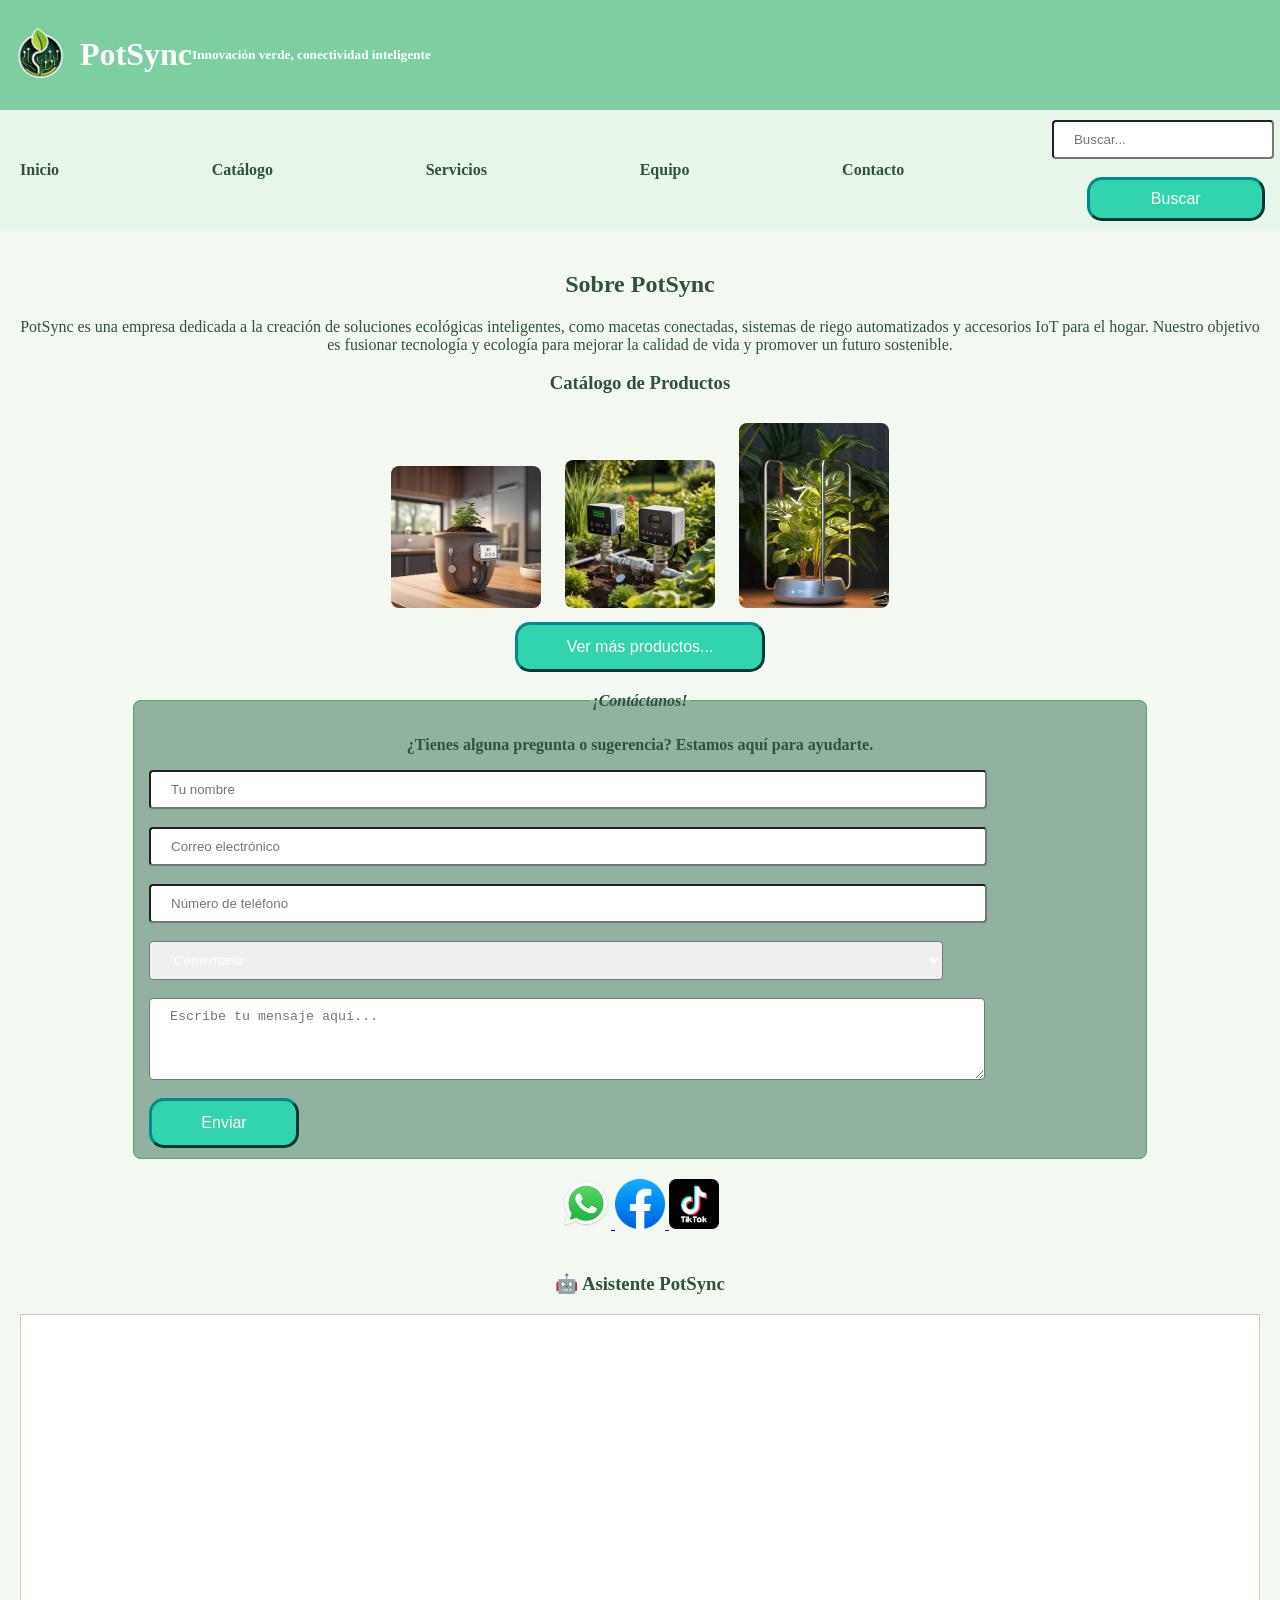
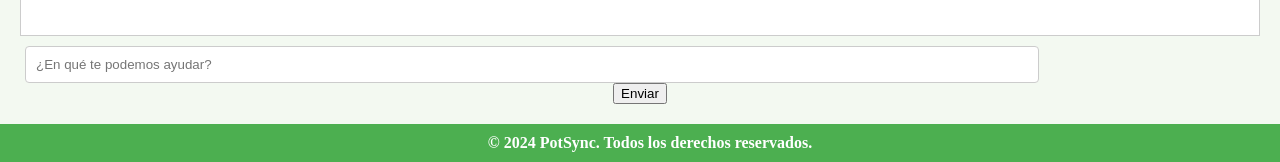
<file: index.html>
<!DOCTYPE html>
<html lang="es">

<head>
    <meta charset="UTF-8">
    <meta name="viewport" content="width=device-width, initial-scale=1.0">
    <title>PotSync - Innovación Verde</title>
    <link rel="stylesheet" href="css/styles.css">
</head>

<body>

    <header>
        <a href="index.html"><img id="logo" src="img/potsync.png"></a>
        <h1>PotSync</h1>
        <h5>Innovación verde, conectividad inteligente</h5>
    </header>

    <nav>
        <a href="index.html">Inicio</a>
        <a href="catalogo.html">Catálogo</a>
        <a href="servicios.html">Servicios</a>
        <a href="equipo.html">Equipo</a>
        <a href="contacto.html">Contacto</a>
        <form method="get" style="display: inline;">
            <input id="buscar" type="text" name="search" placeholder="Buscar...">
            <br>
            <input id="btnB" type="submit" value="Buscar">
        </form>
    </nav>

    <main>
        <h2>Sobre PotSync</h2>
        <p>PotSync es una empresa dedicada a la creación de soluciones ecológicas inteligentes, como macetas conectadas, sistemas de riego automatizados y accesorios IoT para el hogar. Nuestro objetivo es fusionar tecnología y ecología para mejorar la calidad de vida y promover un futuro sostenible.</p>

        <section id="catalogo">
            <h3>Catálogo de Productos</h3>
            <img src="img/p1.png" alt="Maceta inteligente">
            <img src="img/p2.png" alt="Sistema de riego automatizado">
            <img src="img/p3.png" alt="Sensor IoT para hogar">
            <br>
            <a href="catalogo.html">
                <button id="btnp">Ver más productos...</button>
            </a>
        </section>

        <fieldset>
            <legend><b><i>¡Contáctanos!</i><b/></legend>
            <p>¿Tienes alguna pregunta o sugerencia? Estamos aquí para ayudarte.</p>
            <input type="text" id="nombre" name="nombre" placeholder="Tu nombre">
            <br>
            <input type="email" id="correo" name="correo" placeholder="Correo electrónico">
            <br>
            <input type="tel" id="tlf" name="tlf" placeholder="Número de teléfono">
            <br>
            <select name="asunto">
                <option>Comentario</option>
                <option>Sugerencia</option>
                <option>Reclamo</option>
                <option>Más información</option>
            </select>
            <br>
            <textarea name="mensaje" rows="4" cols="50" placeholder="Escribe tu mensaje aquí..."></textarea>
            <br>
            <input id="formulario" type="submit" value="Enviar">
        </fieldset>

        <div style="text-align: center;">
            <a href="https://api.whatsapp.com/send/?phone=527841183967&text&type=phone_number&app_absent=0 ">
                <img src="img/wasap.png" alt="WhatsApp" width="50">
            </a>
            <a href="https://www.facebook.com/profile.php?id=61567088566601">
                <img src="img/feis.png" alt="Facebook" width="50">
            </a>
            <a href="https://www.tiktok.com/@potsync?is_from_webapp=1&sender_device=pc">
                <img src="img/tkt.png" alt="Twitter" width="50">
            </a>
        </div>
                <section id="chatbot" style="margin-top: 40px;">
  <h3>🤖 Asistente PotSync</h3>
  <div id="chatbox" style="border: 1px solid #ccc; height: 300px; overflow-y: scroll; padding: 10px; background: #fff; color: black;"></div>
  <input
    type="text"
    id="userInput"
    placeholder="¿En qué te podemos ayudar?"
    style="width: 80%; padding: 10px; margin-top: 10px; color: black; background-color: #fff; border: 1px solid #ccc;"
  >
  <button onclick="responderFAQ()">Enviar</button>
</section>
    </main>

    <footer>
        © 2024 PotSync. Todos los derechos reservados.
    </footer>
                <script>
  const respuestas = {
    "hola":"Hola, en que te podemos ayudar.",
   
    "catalogo":"Ofrecemos Maceta Inteligente EcoSync, Sistema de Riego Automático, Sensor Ambiental IoT, Maceta Clásica PotSync, Maceta Moderna Minimalista, Kit de Jardinería Básico, Controlador WiFi de Plantas, Maceta de Exterior Reforzada, Aspersor Inteligente, Mini Invernadero IoT.",
    "productos":"Ofrecemos Maceta Inteligente EcoSync, Sistema de Riego Automático, Sensor Ambiental IoT, Maceta Clásica PotSync, Maceta Moderna Minimalista, Kit de Jardinería Básico, Controlador WiFi de Plantas, Maceta de Exterior Reforzada, Aspersor Inteligente, Mini Invernadero IoT.",
    "catalogo de productos":"Ofrecemos Maceta Inteligente EcoSync, Sistema de Riego Automático, Sensor Ambiental IoT, Maceta Clásica PotSync, Maceta Moderna Minimalista, Kit de Jardinería Básico, Controlador WiFi de Plantas, Maceta de Exterior Reforzada, Aspersor Inteligente, Mini Invernadero IoT.",
    "maceta inteligente ecosync":"Maceta inteligente ecosync: Controla humedad, luz y temperatura desde tu móviol - $699 MXN",
    "maceta inteligente":"Maceta inteligente ecosync:Controla humedad, luz y temperatura desde tu móviol - $699 MXN",

    "sistema de riego automático":"Riego programado inteligente para jardines - $899 MXN",
    "sistema de riego ":"Sistema de riego automático: Riego programado inteligente para jardines - $899 MXN",

    "sensor ambiental iot":"Mide condiciones en tiempo real para tus plantas - $499 MXN",
    "sensor ambiental":"Sensor ambiental iot: Mide condiciones en tiempo real para tus plantas - $499 MXN",

    "maceta clasica potsync":"Diseño estético, sin componentes electrónicos - $199 MXN",
     "maceta clasica":"Maceta clásica potsync: Diseño estético, sin componentes electrónicos - $199 MXN",

    "maceta moderna minimalista":"Ideal para espacios interiores contemporáneos - $249 MXN",
    "maceta moderna ":"Maceta moderna minimalista: Ideal para espacios interiores contemporáneos - $249 MXN",

    "maceta":"Maceta moderna minimalista, Maceta clásica PotSync, Maceta inteligente EcoSync o Maceta de exterior reforzada.",
    "macetas":"Maceta moderna minimalista, Maceta clásica PotSync, Maceta inteligente EcoSync o Maceta de exterior reforzada?",

    "kit de jardinería basico":"Incluye palita, guantes y maceta de muestra - $349 MXN",
    "kit":"Kit de jardineria basico: Incluye palita, guantes y maceta de muestra - $349 MXN",
    "jardineria":"Kit de jardineria basico: Incluye palita, guantes y maceta de muestra - $349 MXN",

    "controlador wifi de plantas":"Automatiza riego y sensores desde el celular - $599 MXN",
    "controlador":"Controlador wifi de plantas: Automatiza riego y sensores desde el celular - $599 MXN",
    "controlador wifi":"Controlador wifi de plantas: Automatiza riego y sensores desde el celular - $599 MXN",
    "wifi":"Controlador wifi de plantas: Automatiza riego y sensores desde el celular - $599 MXN",
    "plantas":"Controlador wifi de plantas: Automatiza riego y sensores desde el celular - $599 MXN",

    "maceta de exterior reforzada":"Diseñada para clima extremo con material reciclado - $289 MXN",
    "maceta de exterior ":"Maceta de exterior reforzada: Diseñada para clima extremo con material reciclado - $289 MXN",
    "exterior ":"Maceta de exterior reforzada: Diseñada para clima extremo con material reciclado - $289 MXN",
    "reforzada ":"Maceta de exterior reforzada: Diseñada para clima extremo con material reciclado - $289 MXN",
    "exterior reforzada":"Maceta de exterior reforzada: Diseñada para clima extremo con material reciclado - $289 MXN",

    "aspersor inteligente":"Controla el riego según las condiciones climáticas - $799 MXN",
    "aspersor":"Aspersor inteligente: Controla el riego según las condiciones climáticas - $799 MXN",

    "mini invernadero iot":"Ideal para cultivar hierbas y vegetales en casa - $1299 MXN",
    "mini":"Mini invernadero IoT: Ideal para cultivar hierbas y vegetales en casa - $1299 MXN",
    "invernadero":"Mini invernadero IoT: Ideal para cultivar hierbas y vegetales en casa - $1299 MXN",


    "enviar": "Sí, contamos con envíos ecológicos en empaques biodegradables.",
    "contacto": "Puedes contactarnos desde el formulario en la parte inferior o a través de nuestras redes sociales.",
    "equipo": "Nuestro equipo está formado por expertos en tecnología, ecología y diseño sostenible.",
    "precio": "Puedes consultar precios actualizados en el catálogo. ¡Tenemos una oferta de lanzamiento del 10% de descuento!",
    "oferta": "¡Sí! Por lanzamiento, tenemos un 10% de descuento en todos nuestros productos durante el primer mes.",
    "soporte": "Puedes escribirnos desde el apartado de Atención al cliente para recibir soporte personalizado, tambien por medio de nuestras redes sociales y correo electrónico.",
    "atencion al cliente": "Puedes escribirnos desde el apartado de Atención al cliente para recibir soporte personalizado, tambien por medio de nuestras redes sociales y correo electrónico."
  };

  function responderFAQ() {
    const input = document.getElementById('userInput').value.toLowerCase();
    const chatbox = document.getElementById('chatbox');
    chatbox.innerHTML += `<p><strong>Tú:</strong> ${input}</p>`;
    document.getElementById('userInput').value = '';

    let respuesta = "Lo siento, no entendí tu pregunta. ¿Podrías reformularla?";
    for (const palabra in respuestas) {
      if (input.includes(palabra)) {
        respuesta = respuestas[palabra];
        break;
      }
    }

    chatbox.innerHTML += `<p><strong>PotSyncBot:</strong> ${respuesta}</p>`;
    chatbox.scrollTop = chatbox.scrollHeight;
  }
</script>

</body>
</html>
</file>
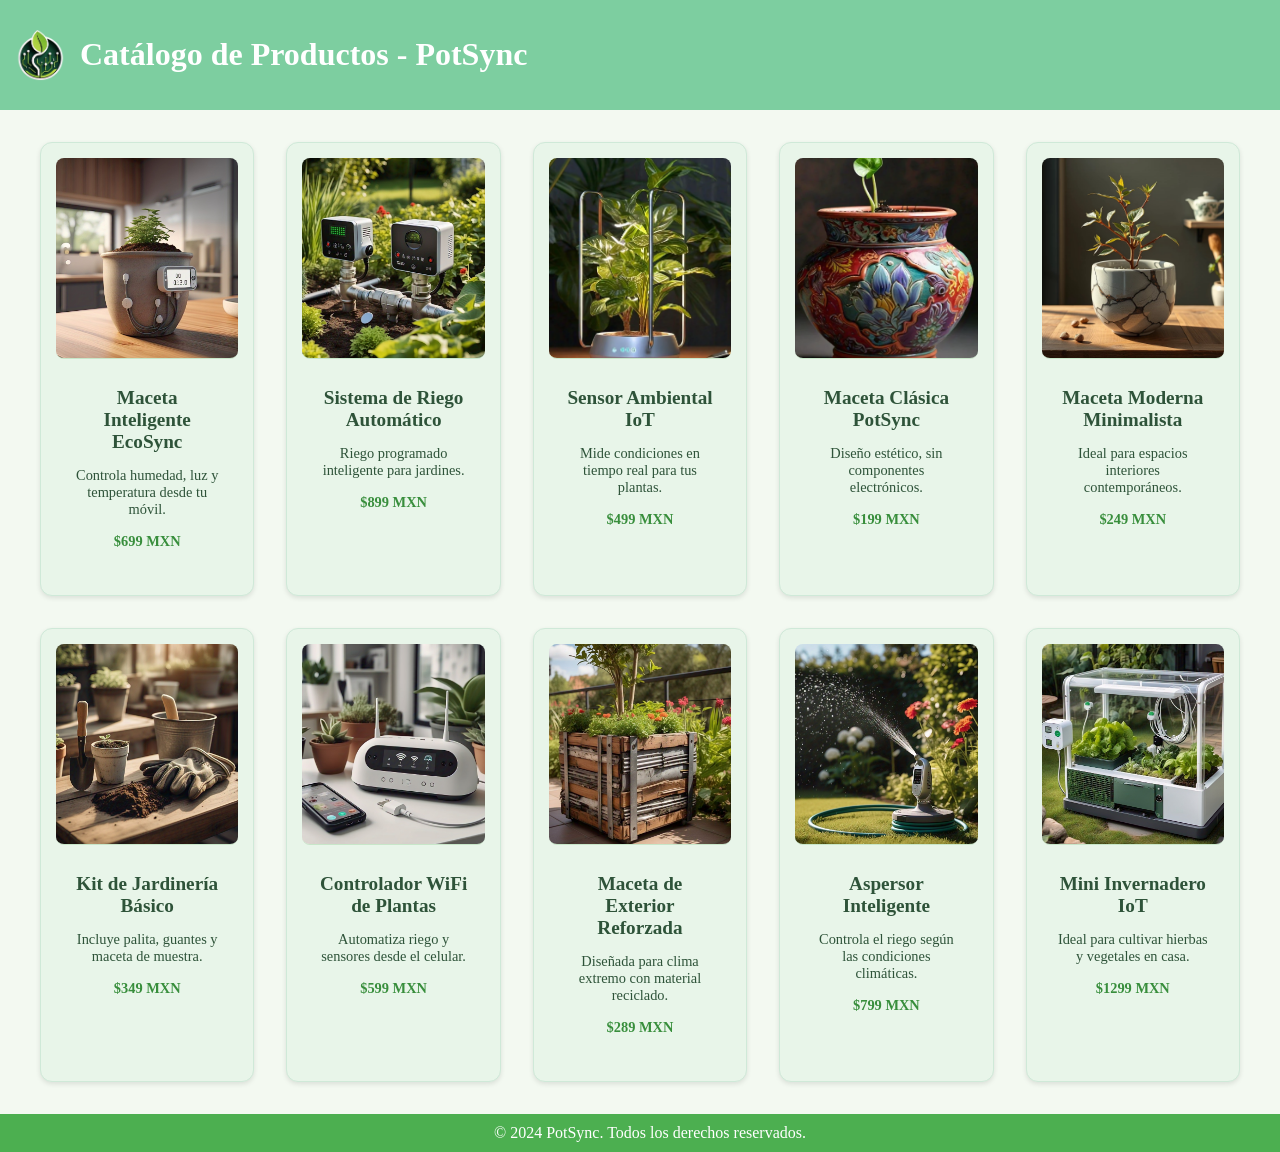
<file: catalogo.html>
<!DOCTYPE html>
<html lang="es">

<head>
  <meta charset="UTF-8" />
  <meta name="viewport" content="width=device-width, initial-scale=1.0"/>
  <title>Catálogo - PotSync</title>
  <link rel="stylesheet" href="css/styles.css">
  <style>
    .catalogo-container {
      display: grid;
      grid-template-columns: repeat(auto-fit, minmax(250px, 1fr));
      gap: 2rem;
      padding: 2rem;
      max-width: 1200px;
      margin: 0 auto;
    }

    .producto {
      background-color: #e8f5e9;
      border-radius: 12px;
      box-shadow: 0 2px 5px rgba(0, 0, 0, 0.1);
      overflow: hidden;
      transition: transform 0.2s ease;
    }

    .producto:hover {
      transform: scale(1.02);
    }

    .producto img {
      width: 100%;
      height: 200px;
      object-fit: cover;
      border-bottom: 1px solid #c8e6c9;
    }

    .producto-info {
      padding: 1rem;
      text-align: center;
      color: #2e5339;
    }

    .producto-info h3 {
      margin: 0.5rem 0;
      font-size: 1.2rem;
    }

    .producto-info p {
      font-size: 0.9rem;
    }

    .producto-info .precio {
      font-weight: bold;
      color: #388e3c;
      margin-top: 0.5rem;
    }

    @media (min-width: 768px) {
      .catalogo-container {
        grid-template-columns: repeat(5, 1fr);
      }
    }
  </style>
</head>

<body>
  <header>
    <img id="logo" src="img/potsync.png" alt="PotSync logo">
    <h1>Catálogo de Productos - PotSync</h1>
  </header>

  <main class="catalogo-container">
  <div class="producto">
    <a href="producto1.html"><img src="img/p1.png" alt="Producto 1"></a>
    <div class="producto-info">
      <h3>Maceta Inteligente EcoSync</h3>
      <p>Controla humedad, luz y temperatura desde tu móvil.</p>
      <p class="precio">$699 MXN</p>
    </div>
  </div>

  <div class="producto">
    <a href="producto2.html"><img src="img/p2.png" alt="Producto 2"></a>
    <div class="producto-info">
      <h3>Sistema de Riego Automático</h3>
      <p>Riego programado inteligente para jardines.</p>
      <p class="precio">$899 MXN</p>
    </div>
  </div>

  <div class="producto">
    <a href="producto3.html"><img src="img/p3.png" alt="Producto 3"></a>
    <div class="producto-info">
      <h3>Sensor Ambiental IoT</h3>
      <p>Mide condiciones en tiempo real para tus plantas.</p>
      <p class="precio">$499 MXN</p>
    </div>
  </div>

  <div class="producto">
    <a href="producto4.html"><img src="img/p4.png" alt="Producto 4"></a>
    <div class="producto-info">
      <h3>Maceta Clásica PotSync</h3>
      <p>Diseño estético, sin componentes electrónicos.</p>
      <p class="precio">$199 MXN</p>
    </div>
  </div>

  <div class="producto">
    <a href="producto5.html"><img src="img/p5.png" alt="Producto 5"></a>
    <div class="producto-info">
      <h3>Maceta Moderna Minimalista</h3>
      <p>Ideal para espacios interiores contemporáneos.</p>
      <p class="precio">$249 MXN</p>
    </div>
  </div>

  <div class="producto">
    <a href="producto6.html"><img src="img/p6.png" alt="Producto 6"></a>
    <div class="producto-info">
      <h3>Kit de Jardinería Básico</h3>
      <p>Incluye palita, guantes y maceta de muestra.</p>
      <p class="precio">$349 MXN</p>
    </div>
  </div>

  <div class="producto">
    <a href="producto7.html"><img src="img/p7.png" alt="Producto 7"></a>
    <div class="producto-info">
      <h3>Controlador WiFi de Plantas</h3>
      <p>Automatiza riego y sensores desde el celular.</p>
      <p class="precio">$599 MXN</p>
    </div>
  </div>

  <div class="producto">
    <a href="producto8.html"><img src="img/p8.png" alt="Producto 8"></a>
    <div class="producto-info">
      <h3>Maceta de Exterior Reforzada</h3>
      <p>Diseñada para clima extremo con material reciclado.</p>
      <p class="precio">$289 MXN</p>
    </div>
  </div>

  <div class="producto">
    <a href="producto9.html"><img src="img/p9.png" alt="Producto 9"></a>
    <div class="producto-info">
      <h3>Aspersor Inteligente</h3>
      <p>Controla el riego según las condiciones climáticas.</p>
      <p class="precio">$799 MXN</p>
    </div>
  </div>

  <div class="producto">
    <a href="producto10.html"><img src="img/p10.png" alt="Producto 10"></a>
    <div class="producto-info">
      <h3>Mini Invernadero IoT</h3>
      <p>Ideal para cultivar hierbas y vegetales en casa.</p>
      <p class="precio">$1299 MXN</p>
    </div>
  </div>
</main>

  <footer>
    © 2024 PotSync. Todos los derechos reservados.
  </footer>
</body>

</html>
</file>
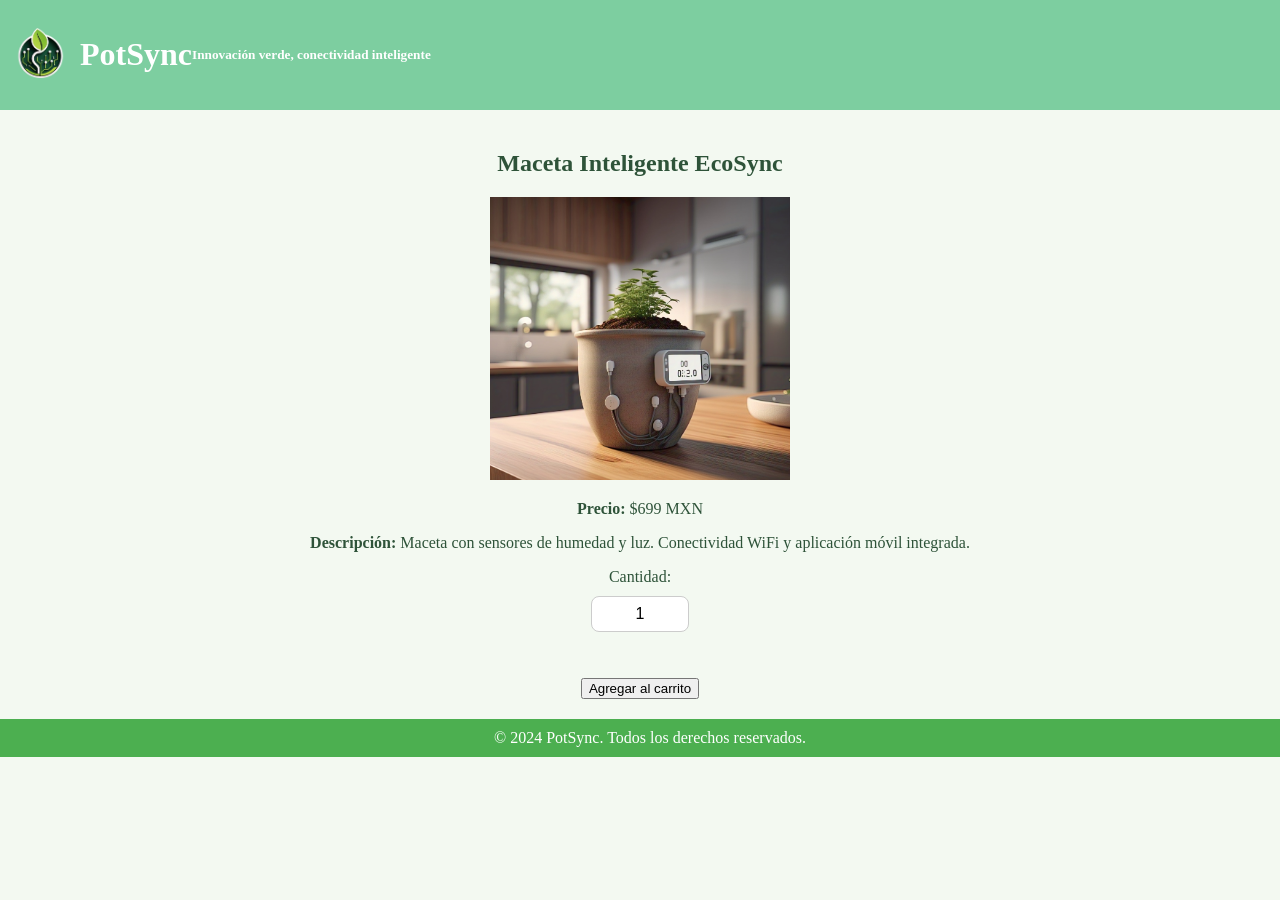
<file: producto1.html>
<!DOCTYPE html>
<html lang="es">
<head>
    <meta charset="UTF-8">
    <title>Maceta Inteligente EcoSync - PotSync</title>
    <link rel="stylesheet" href="css/styles.css">
</head>
<body>
    <header>
        <a href="index.html"><img id="logo" src="img/potsync.png"></a>
        <h1>PotSync</h1>
        <h5>Innovación verde, conectividad inteligente</h5>
    </header>

    <main style="text-align: center;">
        <h2>Maceta Inteligente EcoSync</h2>
        <img src="img/p1.png" alt="Maceta EcoSync" style="width:300px;">
        <p><strong>Precio:</strong> $699 MXN</p>
        <p><strong>Descripción:</strong> Maceta con sensores de humedad y luz. Conectividad WiFi y aplicación móvil integrada.</p>
        <label for="cantidad1">Cantidad:</label>
        <input type="number" id="cantidad1" name="cantidad" min="1" value="1">
        <br><br>
        <button onclick="agregarAlCarrito('Maceta EcoSync', 699, 'cantidad1')">Agregar al carrito</button>
    </main>

    <footer>© 2024 PotSync. Todos los derechos reservados.</footer>

    <script>
        function agregarAlCarrito(nombre, precio, inputId) {
            const cantidad = document.getElementById(inputId).value;
            alert(`Agregaste ${cantidad} unidad(es) de "${nombre}" al carrito por $${precio * cantidad} MXN.`);
        }
    </script>
</body>
</html>
</file>
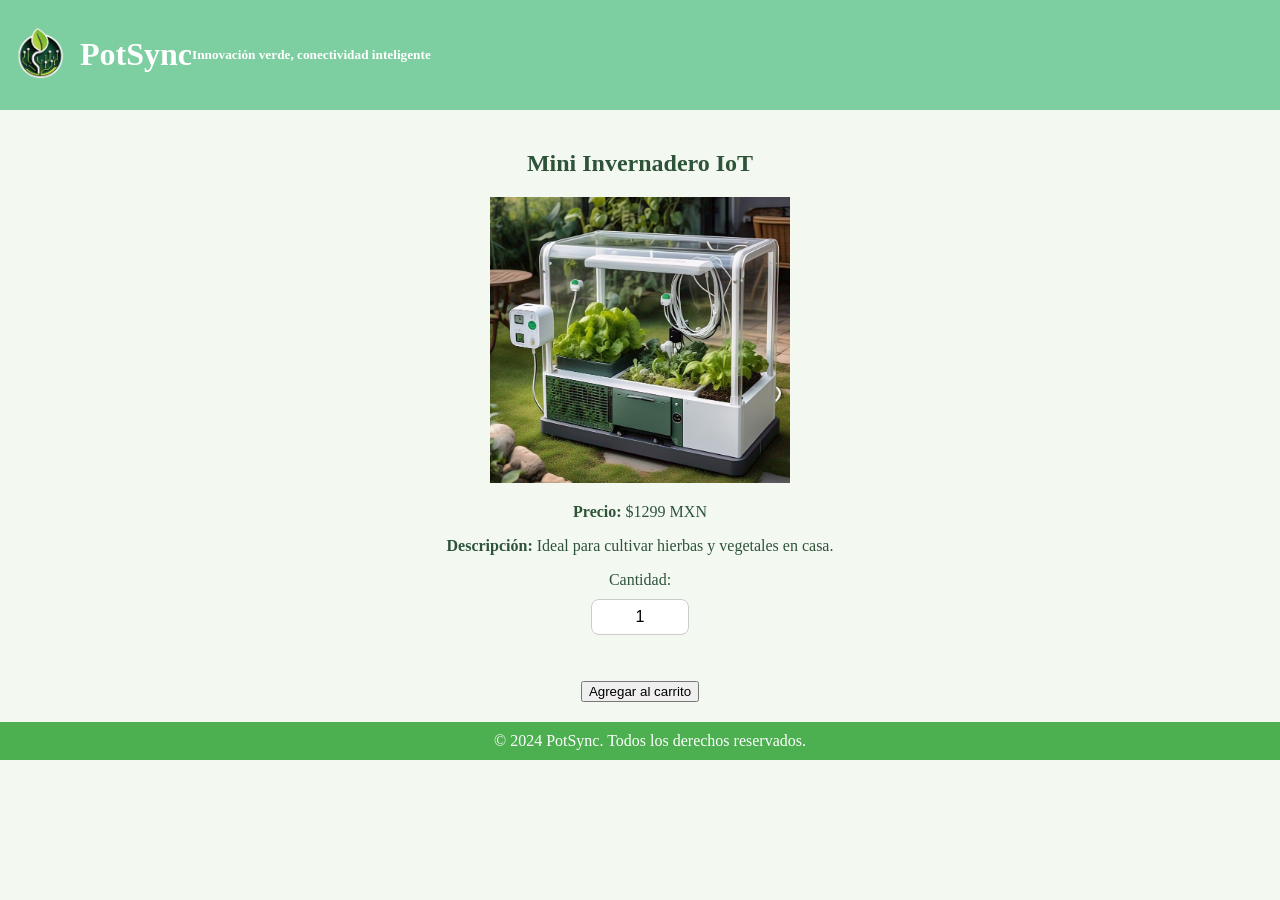
<file: producto10.html>
<!DOCTYPE html>
<html lang="es">
<head>
    <meta charset="UTF-8">
    <title>Mini Invernadero - PotSync</title>
    <link rel="stylesheet" href="css/styles.css">
</head>
<body>
    <header>
        <a href="index.html"><img id="logo" src="img/potsync.png"></a>
        <h1>PotSync</h1>
        <h5>Innovación verde, conectividad inteligente</h5>
    </header>

    <main style="text-align: center;">
        <h2>Mini Invernadero IoT</h2>
        <img src="img/p10.png" alt="Invernadero IoT" style="width:300px;">
        <p><strong>Precio:</strong> $1299 MXN</p>
        <p><strong>Descripción:</strong> Ideal para cultivar hierbas y vegetales en casa. </p>
        <label for="cantidad1">Cantidad:</label>
        <input type="number" id="cantidad1" name="cantidad" min="1" value="1">
        <br><br>
        <button onclick="agregarAlCarrito('Mini Invernadero', 1299, 'cantidad1')">Agregar al carrito</button>
    </main>

    <footer>© 2024 PotSync. Todos los derechos reservados.</footer>

    <script>
        function agregarAlCarrito(nombre, precio, inputId) {
            const cantidad = document.getElementById(inputId).value;
            alert(`Agregaste ${cantidad} unidad(es) de "${nombre}" al carrito por $${precio * cantidad} MXN.`);
        }
    </script>
</body>
</html>
</file>
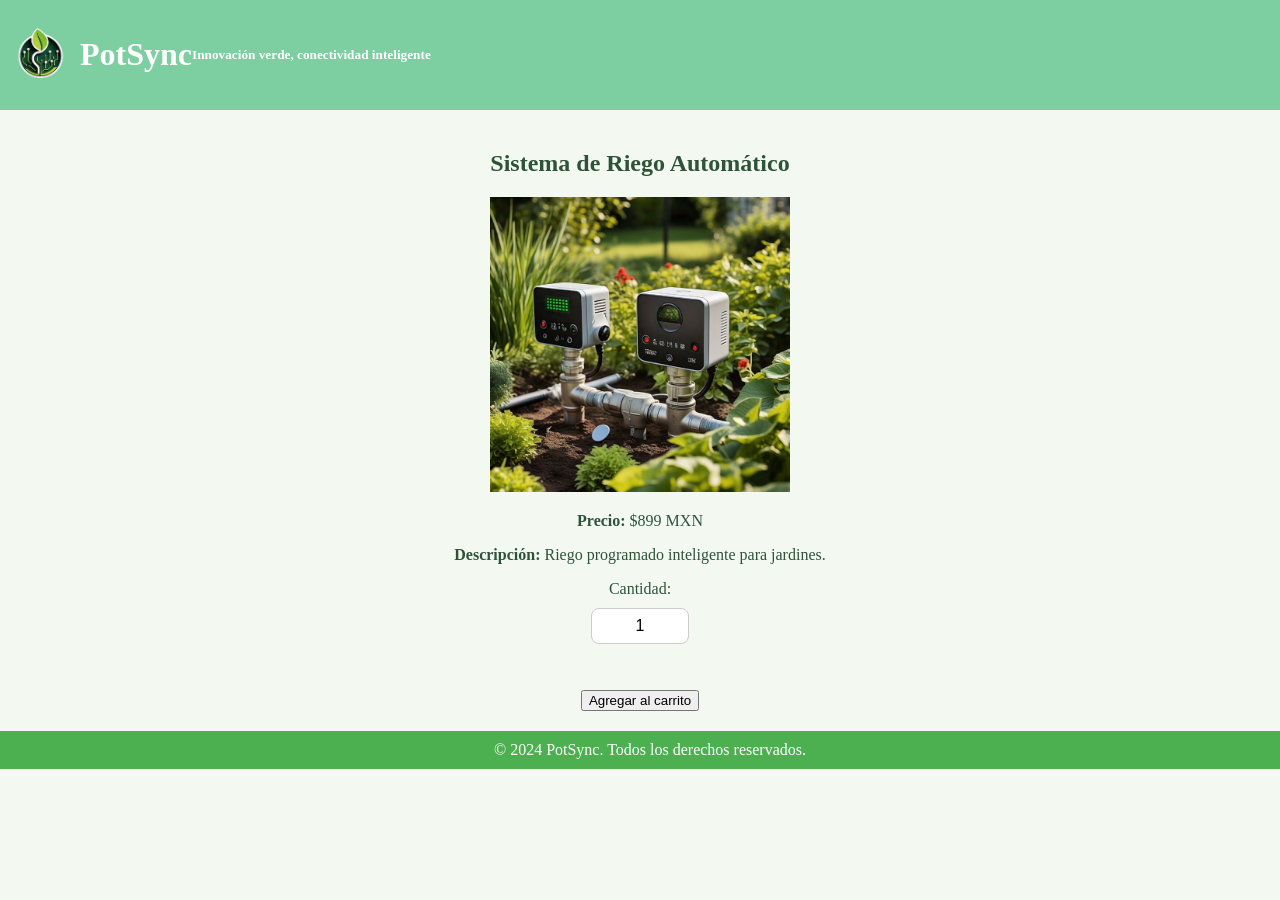
<file: producto2.html>
<!DOCTYPE html>
<html lang="es">
<head>
    <meta charset="UTF-8">
    <title>Sistema de Riego Automático - PotSync</title>
    <link rel="stylesheet" href="css/styles.css">
</head>
<body>
    <header>
        <a href="index.html"><img id="logo" src="img/potsync.png"></a>
        <h1>PotSync</h1>
        <h5>Innovación verde, conectividad inteligente</h5>
    </header>

    <main style="text-align: center;">
        <h2>Sistema de Riego Automático</h2>
        <img src="img/p2.png" alt="Riego Aut" style="width:300px;">
        <p><strong>Precio:</strong> $899 MXN</p>
        <p><strong>Descripción:</strong> Riego programado inteligente para jardines.</p>
        <label for="cantidad1">Cantidad:</label>
        <input type="number" id="cantidad1" name="cantidad" min="1" value="1">
        <br><br>
        <button onclick="agregarAlCarrito('Sistemas de Riego', 899, 'cantidad1')">Agregar al carrito</button>
    </main>

    <footer>© 2024 PotSync. Todos los derechos reservados.</footer>

    <script>
        function agregarAlCarrito(nombre, precio, inputId) {
            const cantidad = document.getElementById(inputId).value;
            alert(`Agregaste ${cantidad} unidad(es) de "${nombre}" al carrito por $${precio * cantidad} MXN.`);
        }
    </script>
</body>
</html>
</file>
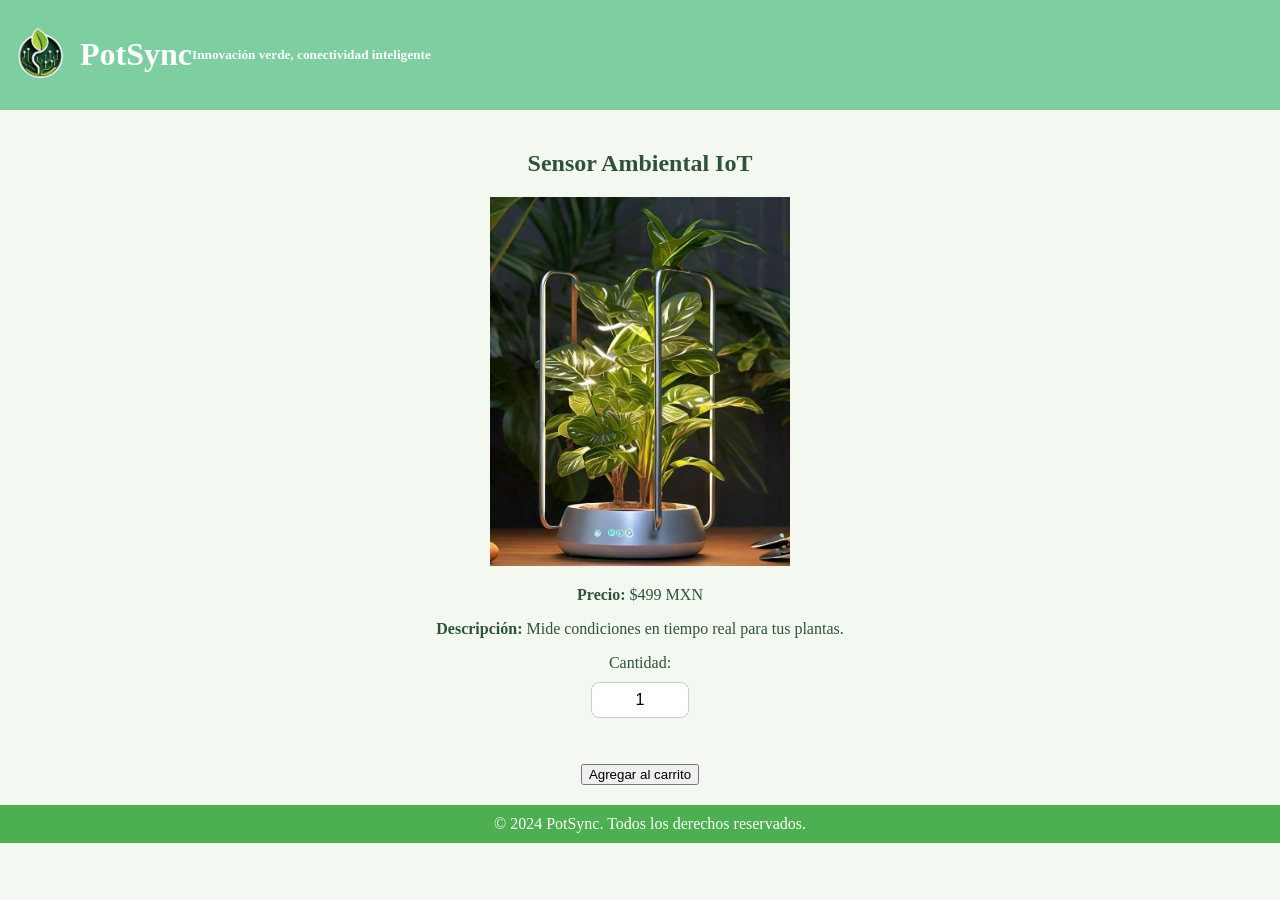
<file: producto3.html>
<!DOCTYPE html>
<html lang="es">
<head>
    <meta charset="UTF-8">
    <title>Sensor Ambiental IoT - PotSync</title>
    <link rel="stylesheet" href="css/styles.css">
</head>
<body>
    <header>
        <a href="index.html"><img id="logo" src="img/potsync.png"></a>
        <h1>PotSync</h1>
        <h5>Innovación verde, conectividad inteligente</h5>
    </header>

    <main style="text-align: center;">
        <h2>Sensor Ambiental IoT</h2>
        <img src="img/p3.png" alt="Sensor IoT" style="width:300px;">
        <p><strong>Precio:</strong> $499 MXN</p>
        <p><strong>Descripción:</strong> Mide condiciones en tiempo real para tus plantas.</p>
        <label for="cantidad1">Cantidad:</label>
        <input type="number" id="cantidad1" name="cantidad" min="1" value="1">
        <br><br>
        <button onclick="agregarAlCarrito('Sensores IoT', 499, 'cantidad1')">Agregar al carrito</button>
    </main>

    <footer>© 2024 PotSync. Todos los derechos reservados.</footer>

    <script>
        function agregarAlCarrito(nombre, precio, inputId) {
            const cantidad = document.getElementById(inputId).value;
            alert(`Agregaste ${cantidad} unidad(es) de "${nombre}" al carrito por $${precio * cantidad} MXN.`);
        }
    </script>
</body>
</html>
</file>
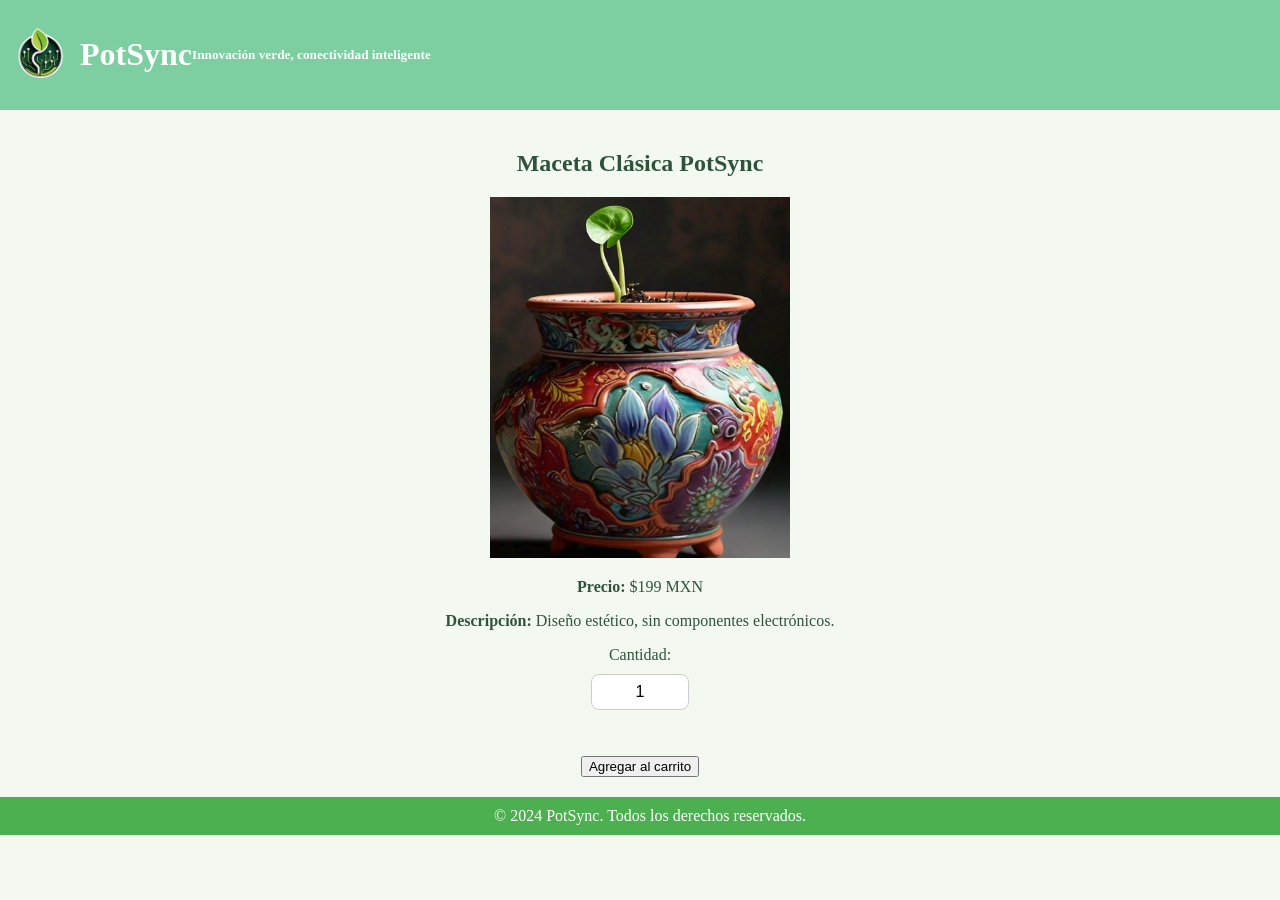
<file: producto4.html>
<!DOCTYPE html>
<html lang="es">
<head>
    <meta charset="UTF-8">
    <title>Maceta Clásica - PotSync</title>
    <link rel="stylesheet" href="css/styles.css">
</head>
<body>
    <header>
        <a href="index.html"><img id="logo" src="img/potsync.png"></a>
        <h1>PotSync</h1>
        <h5>Innovación verde, conectividad inteligente</h5>
    </header>

    <main style="text-align: center;">
        <h2>Maceta Clásica PotSync</h2>
        <img src="img/p4.png" alt="Maceta Clasica" style="width:300px;">
        <p><strong>Precio:</strong> $199 MXN</p>
        <p><strong>Descripción:</strong> Diseño estético, sin componentes electrónicos.</p>
        <label for="cantidad1">Cantidad:</label>
        <input type="number" id="cantidad1" name="cantidad" min="1" value="1">
        <br><br>
        <button onclick="agregarAlCarrito('Maceta Clasica', 199, 'cantidad1')">Agregar al carrito</button>
    </main>

    <footer>© 2024 PotSync. Todos los derechos reservados.</footer>

    <script>
        function agregarAlCarrito(nombre, precio, inputId) {
            const cantidad = document.getElementById(inputId).value;
            alert(`Agregaste ${cantidad} unidad(es) de "${nombre}" al carrito por $${precio * cantidad} MXN.`);
        }
    </script>
</body>
</html>
</file>
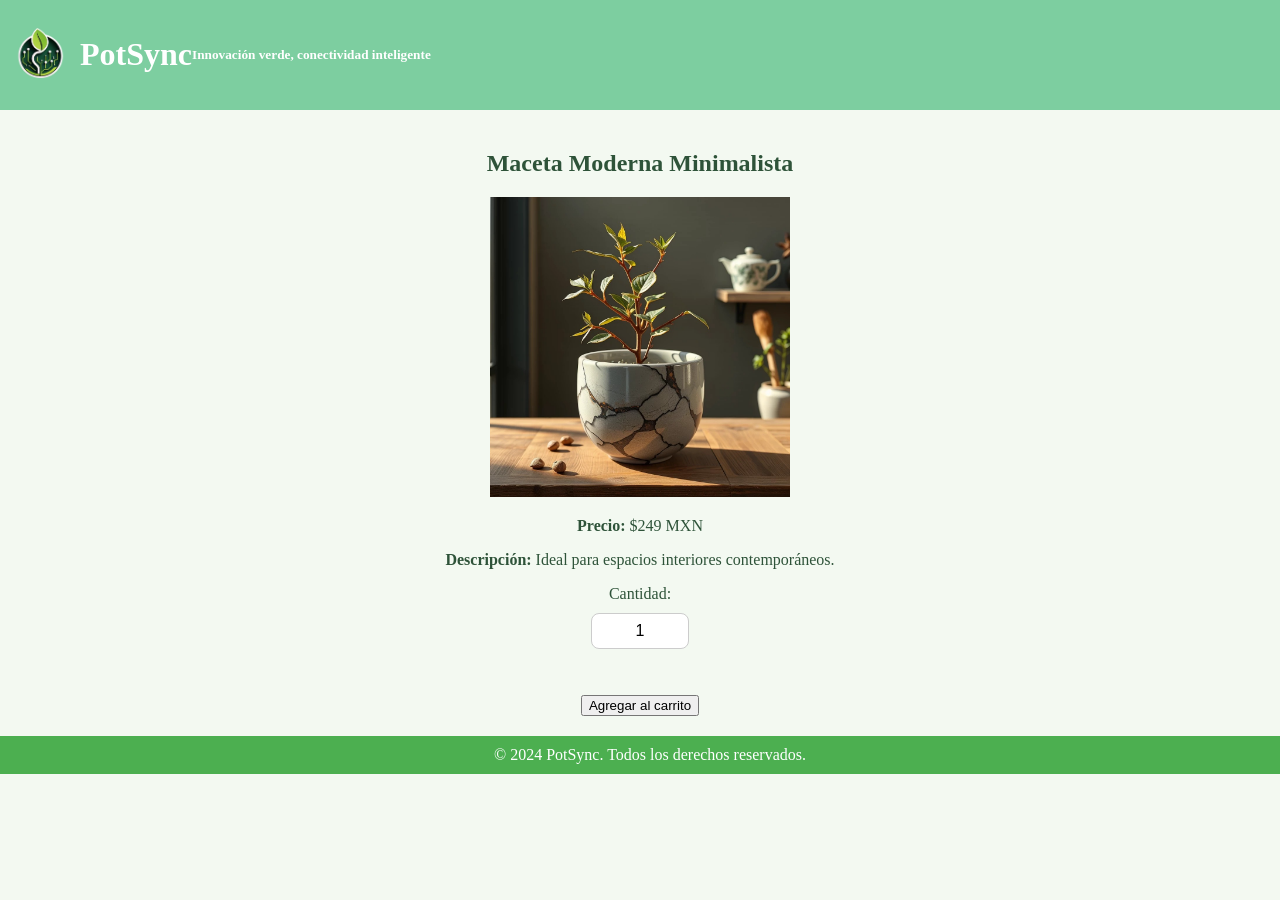
<file: producto5.html>
<!DOCTYPE html>
<html lang="es">
<head>
    <meta charset="UTF-8">
    <title>Maceta Moderna - PotSync</title>
    <link rel="stylesheet" href="css/styles.css">
</head>
<body>
    <header>
        <a href="index.html"><img id="logo" src="img/potsync.png"></a>
        <h1>PotSync</h1>
        <h5>Innovación verde, conectividad inteligente</h5>
    </header>

    <main style="text-align: center;">
        <h2>Maceta Moderna Minimalista</h2>
        <img src="img/p5.png" alt="Maceta Moderna" style="width:300px;">
        <p><strong>Precio:</strong> $249 MXN</p>
        <p><strong>Descripción:</strong> Ideal para espacios interiores contemporáneos.</p>
        <label for="cantidad1">Cantidad:</label>
        <input type="number" id="cantidad1" name="cantidad" min="1" value="1">
        <br><br>
        <button onclick="agregarAlCarrito('Maceta Moderna', 249, 'cantidad1')">Agregar al carrito</button>
    </main>

    <footer>© 2024 PotSync. Todos los derechos reservados.</footer>

    <script>
        function agregarAlCarrito(nombre, precio, inputId) {
            const cantidad = document.getElementById(inputId).value;
            alert(`Agregaste ${cantidad} unidad(es) de "${nombre}" al carrito por $${precio * cantidad} MXN.`);
        }
    </script>
</body>
</html>
</file>
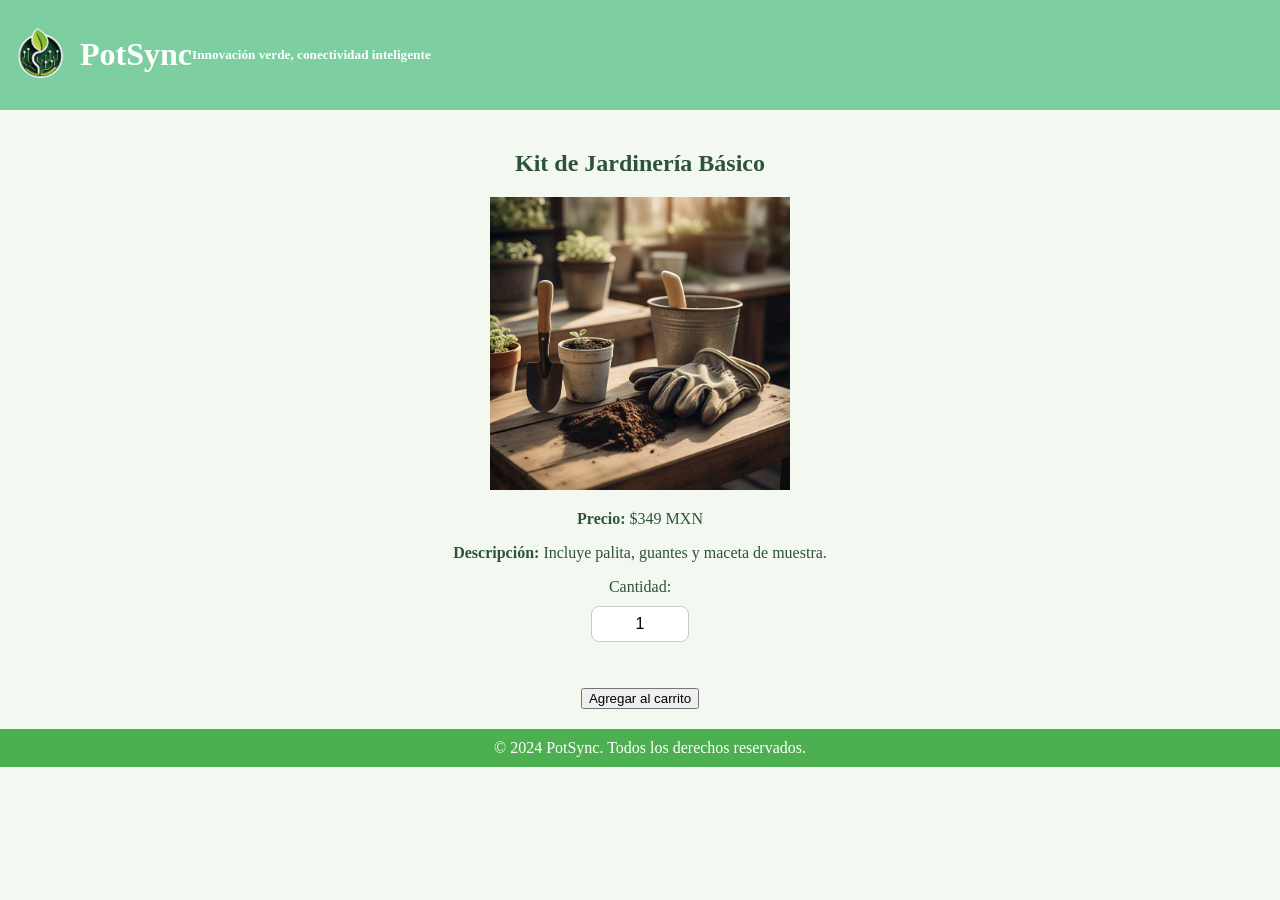
<file: producto6.html>
<!DOCTYPE html>
<html lang="es">
<head>
    <meta charset="UTF-8">
    <title>Kit de Jardineria - PotSync</title>
    <link rel="stylesheet" href="css/styles.css">
</head>
<body>
    <header>
        <a href="index.html"><img id="logo" src="img/potsync.png"></a>
        <h1>PotSync</h1>
        <h5>Innovación verde, conectividad inteligente</h5>
    </header>

    <main style="text-align: center;">
        <h2>Kit de Jardinería Básico</h2>
        <img src="img/p6.png" alt="Kit Jardineria" style="width:300px;">
        <p><strong>Precio:</strong> $349 MXN</p>
        <p><strong>Descripción:</strong> Incluye palita, guantes y maceta de muestra.</p>
        <label for="cantidad1">Cantidad:</label>
        <input type="number" id="cantidad1" name="cantidad" min="1" value="1">
        <br><br>
        <button onclick="agregarAlCarrito('Kit de Jardineria', 349, 'cantidad1')">Agregar al carrito</button>
    </main>

    <footer>© 2024 PotSync. Todos los derechos reservados.</footer>

    <script>
        function agregarAlCarrito(nombre, precio, inputId) {
            const cantidad = document.getElementById(inputId).value;
            alert(`Agregaste ${cantidad} unidad(es) de "${nombre}" al carrito por $${precio * cantidad} MXN.`);
        }
    </script>
</body>
</html>
</file>
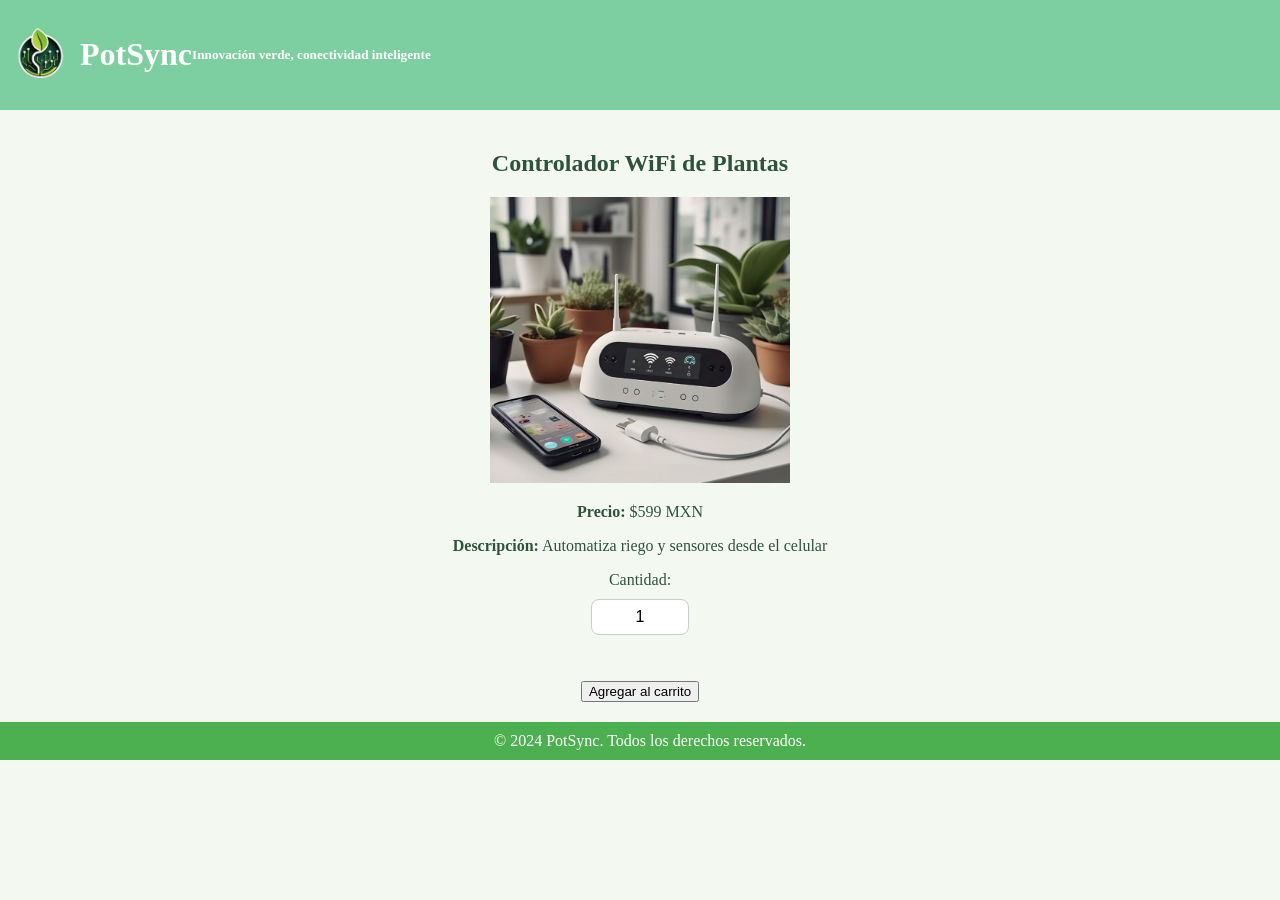
<file: producto7.html>
<!DOCTYPE html>
<html lang="es">
<head>
    <meta charset="UTF-8">
    <title>Controlador WIFI - PotSync</title>
    <link rel="stylesheet" href="css/styles.css">
</head>
<body>
    <header>
        <a href="index.html"><img id="logo" src="img/potsync.png"></a>
        <h1>PotSync</h1>
        <h5>Innovación verde, conectividad inteligente</h5>
    </header>

    <main style="text-align: center;">
        <h2>Controlador WiFi de Plantas</h2>
        <img src="img/p7.png" alt="Controlador WIFI" style="width:300px;">
        <p><strong>Precio:</strong> $599 MXN</p>
        <p><strong>Descripción:</strong> Automatiza riego y sensores desde el celular</p>
        <label for="cantidad1">Cantidad:</label>
        <input type="number" id="cantidad1" name="cantidad" min="1" value="1">
        <br><br>
        <button onclick="agregarAlCarrito('Controlador WiFi', 599, 'cantidad1')">Agregar al carrito</button>
    </main>

    <footer>© 2024 PotSync. Todos los derechos reservados.</footer>

    <script>
        function agregarAlCarrito(nombre, precio, inputId) {
            const cantidad = document.getElementById(inputId).value;
            alert(`Agregaste ${cantidad} unidad(es) de "${nombre}" al carrito por $${precio * cantidad} MXN.`);
        }
    </script>
</body>
</html>
</file>
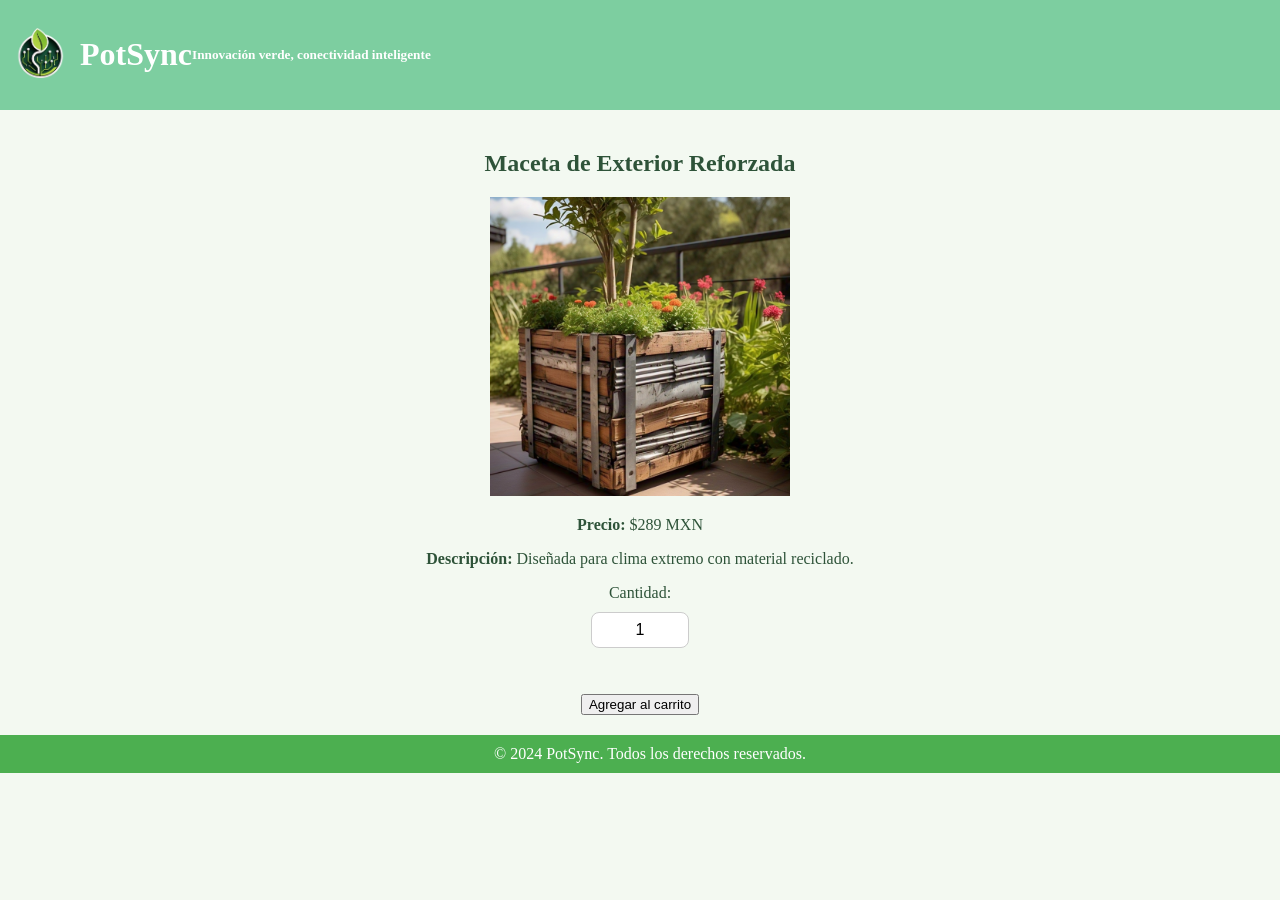
<file: producto8.html>
<!DOCTYPE html>
<html lang="es">
<head>
    <meta charset="UTF-8">
    <title>Maceta Reforzada - PotSync</title>
    <link rel="stylesheet" href="css/styles.css">
</head>
<body>
    <header>
        <a href="index.html"><img id="logo" src="img/potsync.png"></a>
        <h1>PotSync</h1>
        <h5>Innovación verde, conectividad inteligente</h5>
    </header>

    <main style="text-align: center;">
        <h2>Maceta de Exterior Reforzada</h2>
        <img src="img/p8.png" alt="Maceta Exterior" style="width:300px;">
        <p><strong>Precio:</strong> $289 MXN</p>
        <p><strong>Descripción:</strong> Diseñada para clima extremo con material reciclado. </p>
        <label for="cantidad1">Cantidad:</label>
        <input type="number" id="cantidad1" name="cantidad" min="1" value="1">
        <br><br>
        <button onclick="agregarAlCarrito('Maceta Reforzada', 289, 'cantidad1')">Agregar al carrito</button>
    </main>

    <footer>© 2024 PotSync. Todos los derechos reservados.</footer>

    <script>
        function agregarAlCarrito(nombre, precio, inputId) {
            const cantidad = document.getElementById(inputId).value;
            alert(`Agregaste ${cantidad} unidad(es) de "${nombre}" al carrito por $${precio * cantidad} MXN.`);
        }
    </script>
</body>
</html>
</file>
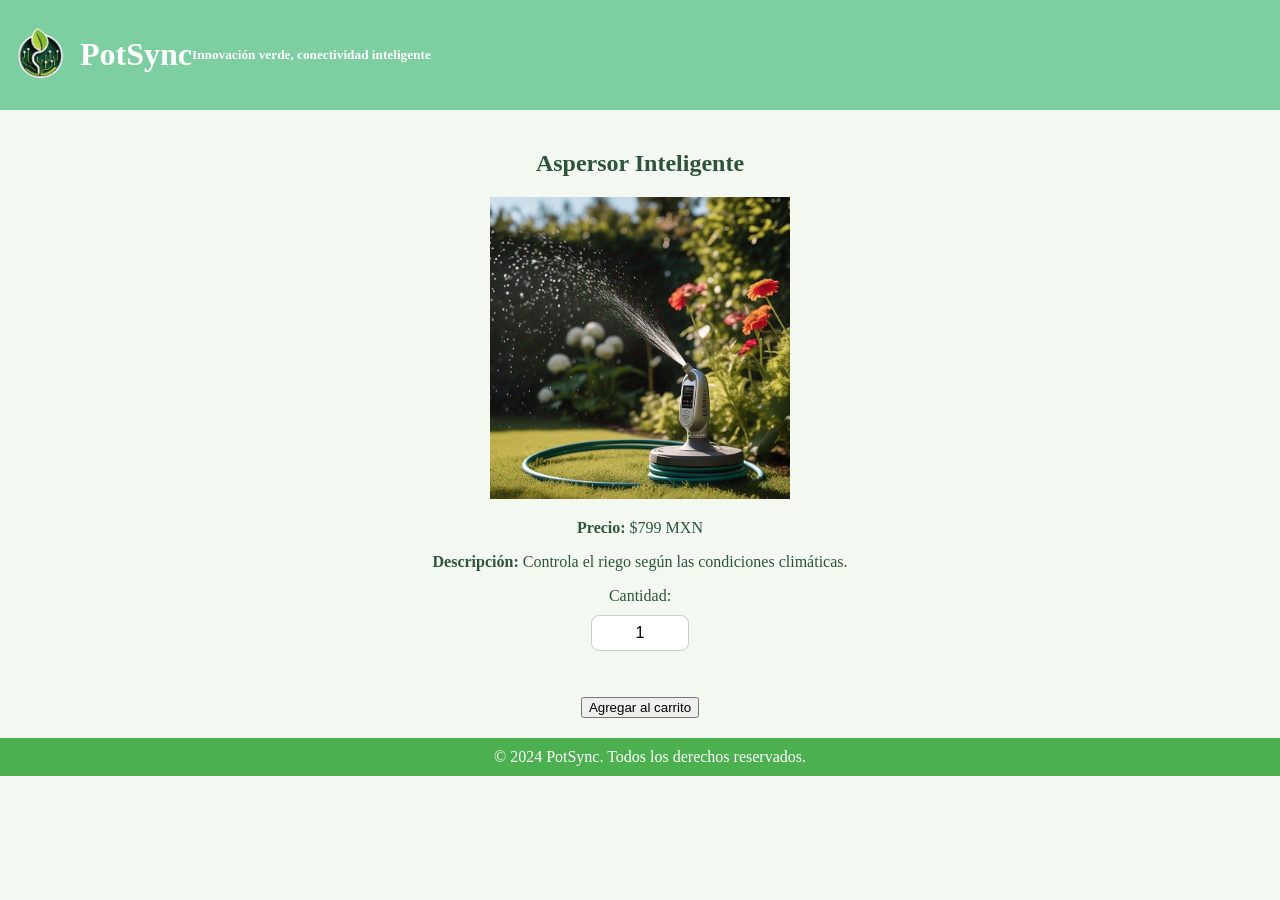
<file: producto9.html>
<!DOCTYPE html>
<html lang="es">
<head>
    <meta charset="UTF-8">
    <title>Aspersor Inteligente - PotSync</title>
    <link rel="stylesheet" href="css/styles.css">
</head>
<body>
    <header>
        <a href="index.html"><img id="logo" src="img/potsync.png"></a>
        <h1>PotSync</h1>
        <h5>Innovación verde, conectividad inteligente</h5>
    </header>

    <main style="text-align: center;">
        <h2>Aspersor Inteligente</h2>
        <img src="img/p9.png" alt="Aspersor" style="width:300px;">
        <p><strong>Precio:</strong> $799 MXN</p>
        <p><strong>Descripción:</strong> Controla el riego según las condiciones climáticas. </p>
        <label for="cantidad1">Cantidad:</label>
        <input type="number" id="cantidad1" name="cantidad" min="1" value="1">
        <br><br>
        <button onclick="agregarAlCarrito('Aspersor Inteligente', 799, 'cantidad1')">Agregar al carrito</button>
    </main>

    <footer>© 2024 PotSync. Todos los derechos reservados.</footer>

    <script>
        function agregarAlCarrito(nombre, precio, inputId) {
            const cantidad = document.getElementById(inputId).value;
            alert(`Agregaste ${cantidad} unidad(es) de "${nombre}" al carrito por $${precio * cantidad} MXN.`);
        }
    </script>
</body>
</html>
</file>
<file: css/styles.css>
body {
    font-family: 'Lato';
    background-color: #f3f9f1;
    color: #2e5339;
    margin: 0;
    padding: 0;
}


header {
    display: flex;
    align-items: center;
    background-color: #7dcea0;
    color: white;
    padding: 15px;
}
#logo {
    width: 50px;
    margin-right: 15px;
    bor
}


nav {
    background-color: #e8f5e9;
    padding: 10px;
    text-align: center;
}
nav a {
    margin: 0 15px;
    text-decoration: none;
    color: #2e5339;
    font-weight: bold;
}

main {
    padding: 20px;
    text-align: center;
}
#catalogo img {
    width: 150px;
    margin: 10px;
    border-radius: 8px;
}

fieldset {
    border: 1px solid #4caf50;
    border-radius: 8px;
    padding: 10px;
    margin: 20px auto;
    width: 80%;
    height: 90%;
    background-color:#90b29f;

    
}
input, select, textarea {
    display: block;
    margin: 10px auto;
    width: 80%;
    padding: 5px;
    float: center;
            color: #ffffff;
            text-decoration: none;
            padding: 10px 20px;
            margin: 0 5px;
            border-radius: 4px;
            transition: background-color 0.3s ease;


}

footer {
    background-color: #4caf50;
    color: white;
    text-align: center;
    padding: 10px;
    
    bottom: 0;
    width: 100%;
}

nav {
    background-color: #e8f5e9;
    padding: 10px;
    display: flex;
    justify-content: space-between; 
    align-items: center; 
}

nav a {
    margin: 0 10px;
    text-decoration: none;
    color: #2e5339;
    font-weight: bold;


}

#buscar {
            color: #ffffff;
            text-decoration: none;
            padding: 10px 20px;
            margin: 0 5px;
            border-radius: 4px;
            transition: background-color 0.3s ease;
        }

#btnB {
            float: right;
            background-color: #31D4AF;
            color: floralwhite;
            padding: 10px 30px;
            border: none;
            border-radius: 15px;
            cursor: pointer;
            font-size: 16px;
            border-color: darkcyan;
            border-style: outset;
            transition: background-color 0.3s;
        }

#btnV {
    height: 50px;
    width: 250px;
            float: center;
            background-color: #31D4AF;
            color: floralwhite;
            padding: 10px 30px;
            border: none;
            border-radius: 15px;
            cursor: pointer;
            font-size: 16px;
            border-color: darkcyan;
            border-style: outset;
            transition: background-color 0.3s;
        }
#formulario {
    height: 50px;
    width: 150px;
            float: center;
            background-color: #31D4AF;
            color: floralwhite;
            padding: 10px 30px;
            border: none;
            border-radius: 15px;
            cursor: pointer;
            font-size: 16px;
            border-color: darkcyan;
            border-style: outset;
            transition: background-color 0.3s;
        }
        #btnp{
            height: 50px;
    width: 250px;
            float: center;
            background-color: #31D4AF;
            color: floralwhite;
            padding: 10px 30px;
            border: none;
            border-radius: 15px;
            cursor: pointer;
            font-size: 16px;
            border-color: darkcyan;
            border-style: outset;
            transition: background-color 0.3s;
        }

.catalogo-grid {
    display: grid;
    grid-template-columns: repeat(auto-fill, minmax(200px, 1fr));
    gap: 20px;
    margin: 30px auto;
    max-width: 1000px;
}

.producto {
    text-decoration: none;
    color: #2e5339;
    border: 1px solid #cfe9d8;
    border-radius: 12px;
    padding: 15px;
    transition: transform 0.3s ease, box-shadow 0.3s ease;
    background-color: #ffffff;
}

.producto:hover {
    transform: translateY(-5px);
    box-shadow: 0 4px 10px rgba(0, 0, 0, 0.1);
}

.producto img {
    width: 100%;
    height: auto;
    border-radius: 8px;
}

input[type="number"] {
    width: 80px;
    padding: 8px;
    font-size: 16px;
    text-align: center;
    border: 1px solid #ccc;
    border-radius: 8px;
    color: #000;
    background-color: #fff;
    appearance: textfield; /* oculta flechas en algunos navegadores */
}

input[type="number"]::-webkit-inner-spin-button,
input[type="number"]::-webkit-outer-spin-button {
    -webkit-appearance: none; /* oculta flechas en Chrome */
    margin: 0;
}

main input[type="number"] {
    width: 80px;
    padding: 8px;
    font-size: 16px;
    text-align: center;
    border: 1px solid #ccc;
    border-radius: 8px;
    color: #000;
    background-color: #fff;
    display: block;
    margin: 10px auto; /* Este centra horizontalmente */
}
</file>
